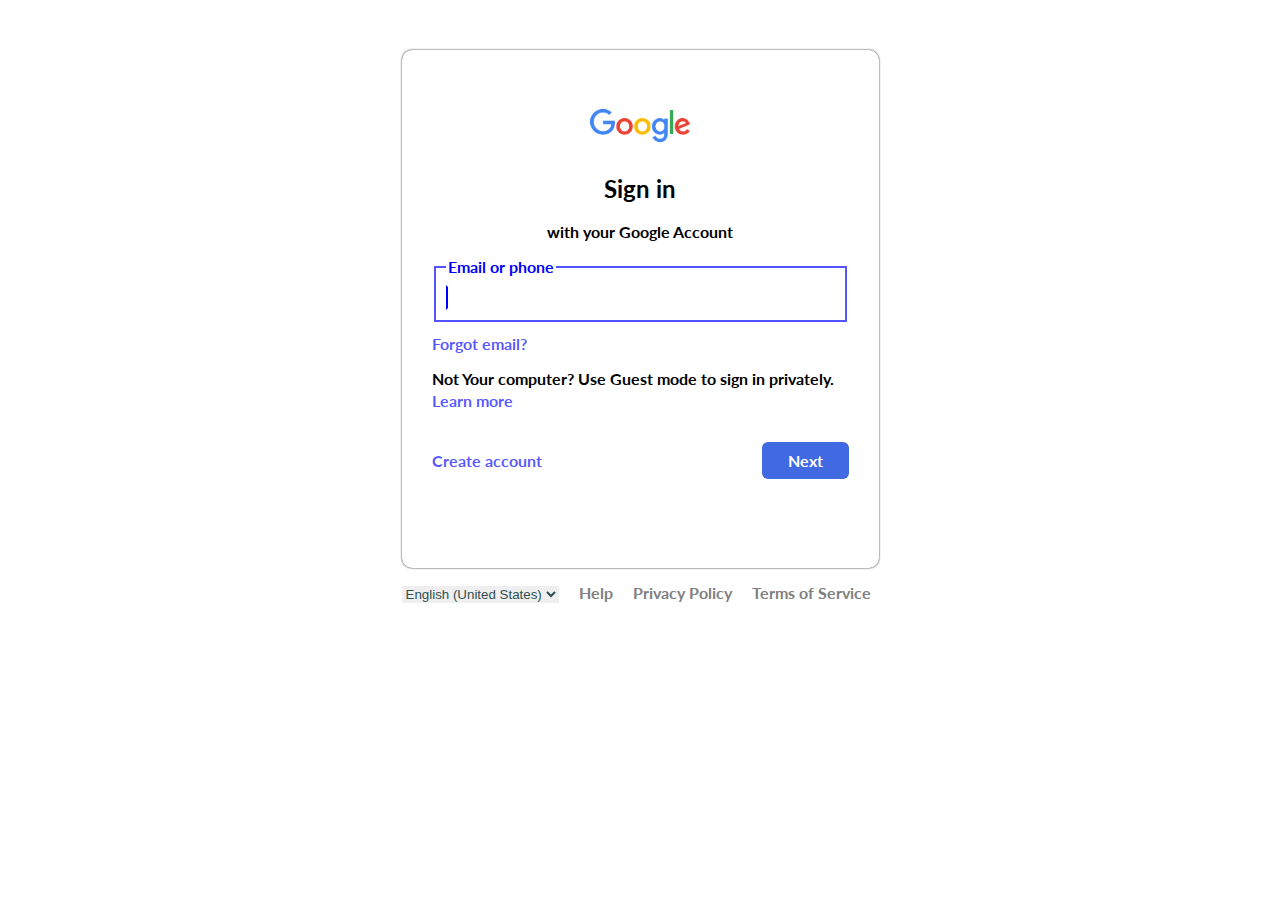
<file: index.html>
<!DOCTYPE html>
<html lang="en">
  <head>
    <meta charset="UTF-8" />
    <meta http-equiv="X-UA-Compatible" content="IE=edge" />
    <meta name="viewport" content="width=device-width, initial-scale=1.0" />
    <title>Google Login Page Clone.</title>
    <link rel="stylesheet" href="style.css" />
    <link
      href="https://cdn.jsdelivr.net/npm/bootstrap@5.2.0/dist/css/bootstrap.min.css"
    />
    <link rel="preconnect" href="https://fonts.googleapis.com" />
    <link rel="preconnect" href="https://fonts.gstatic.com" crossorigin />
    <link
      href="https://fonts.googleapis.com/css2?family=Lato:wght@300&display=swap"
      rel="stylesheet"
    />
  </head>
  <!-- font-family: 'Lato', sans-serif; -->

  <body>
    <div class="conatainar">
      <div class="header-logo">
        <img
          src="images/Google_logo.png"
          alt="Loading..."
          srcset=""
          width="130px"
        />
      </div>
      <div class="head-text">
        <h2>Sign in</h2>
        <div class="sub-head">
          <p>with your Google Account</p>
        </div>
      </div>
      <div class="input">
      <form method="request">
        <fieldset>
          <legend>Email or phone</legend>
          <input type="email" name="email"  />
        </fieldset> 
      </div>
      <div class="links">
        <a href="#" class="href">Forgot email?</a>
        <div class="sub-links-text">
          <p>Not Your computer? Use Guest mode to sign in privately.</p>
          <a href="#" class="href">Learn more</a>
        </div>
        <div class="link-btn">
          <a href="#" class="href">Create account</a>
          <a href="Password_page.html" class="submit">Next</a>
          </form>
        </div>
      </div>
    </div>
    <div class="footer">
      <div class="translator">
        <select>
          <option value="1">English (United States)</option>
          <option value="2">Hindi</option>
          <option value="3">Marathi</option>
          <option value="4">Tamil</option>
        </select>
      </div>
      <div class="footer-links">
        <a href="#" class="href">Help</a>
        <a href="#" class="href">Privacy Policy</a>
        <a href="#" class="href">Terms of Service</a>
      </div>
    </div>
  </body>
</html>
</file>
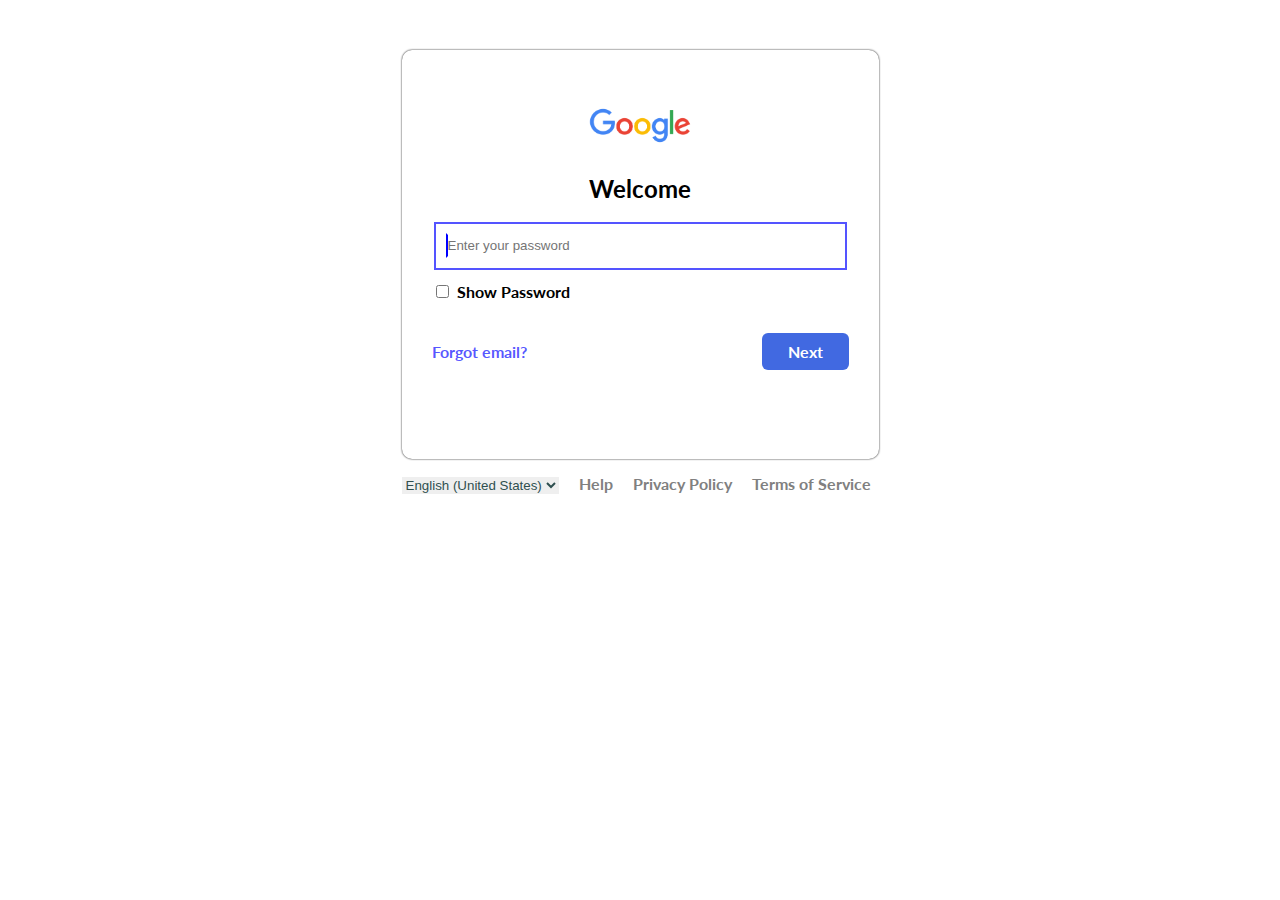
<file: Password_page.html>
<!DOCTYPE html>
<html lang="en">
  <head>
    <meta charset="UTF-8" />
    <meta http-equiv="X-UA-Compatible" content="IE=edge" />
    <meta name="viewport" content="width=device-width, initial-scale=1.0" />
    <title>Google Login Page Clone.</title>
    <link rel="stylesheet" href="style.css" />
    <link
      href="https://cdn.jsdelivr.net/npm/bootstrap@5.2.0/dist/css/bootstrap.min.css"
    />
    <link rel="preconnect" href="https://fonts.googleapis.com" />
    <link rel="preconnect" href="https://fonts.gstatic.com" crossorigin />
    <link
      href="https://fonts.googleapis.com/css2?family=Lato:wght@300&display=swap"
      rel="stylesheet"
    />
  </head>
  <!-- font-family: 'Lato', sans-serif; -->

  <body>
    <div class="conatainar">
      <div class="header-logo">
        <img
          src="images/Google_logo.png"
          alt="Loading..."
          srcset=""
          width="130px"
        />
      </div>
      <div class="head-text">
        <h2>Welcome</h2>
      </div>
      <div class="input">
      <form method="request">
        <fieldset>
        <input type="password" name="password" id="myInput" placeholder="Enter your password">
        </fieldset>
        <input type="checkbox" onclick="myFunction()"><span style="color:black;margin-left:5px;align-items:center;">Show Password</span>
      </div>
        <div class="link-btn">
          <a href="#" class="href">Forgot email?</a>
          <a href="https://myaccount.google.com/?utm_source=account-marketing-page&utm_medium=go-to-account-button" class="submit">Next</a>
          </form>
        </div>
      </div>
    </div>
    <div class="footer">
      <div class="translator">
        <select>
          <option value="1">English (United States)</option>
          <option value="2">Hindi</option>
          <option value="3">Marathi</option>
          <option value="4">Tamil</option>
        </select>
      </div>
      <div class="footer-links">
        <a href="#" class="href">Help</a>
        <a href="#" class="href">Privacy Policy</a>
        <a href="#" class="href">Terms of Service</a>
      </div>
    </div>
  </body>
</html>
<script>
function myFunction() {
  var x = document.getElementById("myInput");
  if (x.type === "password") {
    x.type = "text";
  } else {
    x.type = "password";
  }
}
</script>
</file>
<file: style.css>
body {
  display: grid;
  align-items: center;
  justify-content: center;
  box-sizing: border-box;
  margin: 50px;
  font-family: 'Lato', sans-serif;
  font-weight: bold;
}
.conatainar {
  box-shadow: 0px 0px 2px 0px;
  padding: 89px 30px;
  border-radius: 10px;
}
.header-logo {
  text-align: center;
  margin-top: -57px;
}
.head-text {
  text-align: center;
  margin-top: -18px;
  
}
.input {
  color: blue;
}
.input fieldset {
  border: 2px solid #0000ffab;
  padding: 10px 10px;
  margin-bottom: 12px;
}
.input fieldset input {
  border: 2px solid transparent;
  border-left: 2px solid blue;
  outline: none;
  color: black;
  height: 21px;
  inset-inline-start: 10px;
  width: 100%;
  padding: 0px 0px;
  margin-top: -2px;
}
.input fieldset input:hover {
  border-left: transparent;
}
.conatainar a {
  text-decoration: none;
  font-weight: bold;  
  color: #0000ffab;

}
.sub-links-text p {
  margin-bottom: 3px;
}
.link-btn {
  margin-top: 32px;
  align-items: center;
  display: flex;
  justify-content: space-between;
}
.link-btn .submit {
  padding: 9px 26px;
  background: royalblue;
  color: white;
  border: 1px;
  border-radius: 6px;
  cursor: pointer;
  transition: 0.5s;
}
.link-btn .submit:hover {
  background: rgb(47, 47, 177);
}

.footer {
  display: flex;
  justify-content: space-between;
  margin-top: 15px;
}
.footer a {
  color: grey;
  text-decoration: none;
  padding: 8px;
}
.translator select {
  border: 1px;
  margin-right: 12px;
  color: darkslategrey;
  cursor: pointer;
}
</file>
